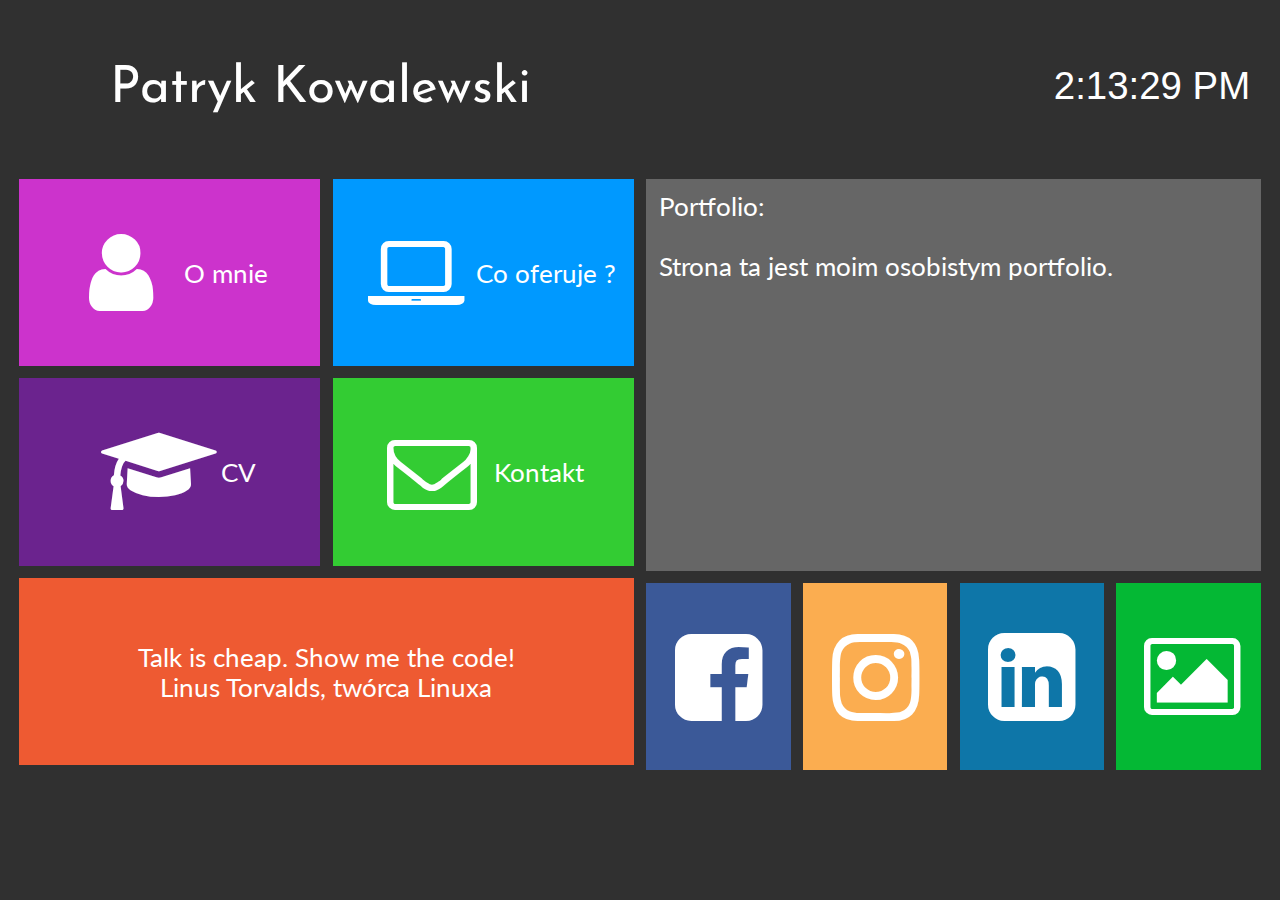
<file: index.html>
﻿<!DOCTYPE HTML>
<html lang="pl">
<head>
	<meta charset="utf-8" />
	<meta http-equiv="X-UA-Compatible" content="IE=edge,chrome=1" />
	
	<title>Patryk Kowalewski</title>
	
	<link rel="Shortcut icon" href="v.png" />
	
</head>

<body>
<link rel="stylesheet" href="css/style.css" type="text/css" />
<link href='https://fonts.googleapis.com/css?family=Josefin+Sans|Lato' rel='stylesheet' type='text/css'>
<link rel="stylesheet" href="css/fontello.css" type="text/css" />


<div id="container">


<div class="glowa">

<a href="index.html">
	<div id="logo">Patryk Kowalewski</div>
</a>
	<div id="czas">
	
			<script type="text/javascript">
		function getTime()
		{
			return (new Date()).toLocaleTimeString();
		}
		
		document.getElementById('czas').innerHTML = getTime();
		 
		setInterval(function() {
		 
			document.getElementById('czas').innerHTML = getTime();
			 
		}, 1000);
		</script>
	</div>
	<div class="clear:both;"></div>
</div>

<div class="square1">

<a href="omnie.html">
	<div class="tile1">
		<i class="icon-user"></i>
		<div class="tekst1">O mnie&ensp;</div>
	</div>
</a>	

<a href="oferta.html">
	<div class="tile2">
		<i class="icon-laptop"></i>
		<div class="tekst2">Co oferuje ?</div>
	</div>
</a>
	<div class="clear:both;"></div>

<a href="cv.pdf">
	<div class="tile3">		
		<i class="icon-graduation-cap"></i>
		<div class="tekst3">&ensp;CV</div>
	</div>
</a>	

<a href="kontakt.html">	
	<div class="tile4">
		<i class="icon-mail"></i>
		<div class="tekst4">Kontakt&ensp;</div>
	</div>
</a>

	<div class="clear:both;"></div>

	<div class="tile5">
	<div class="opis2">
	Talk is cheap. Show me the code!</br> 
	Linus Torvalds, twórca Linuxa
	</div>
	</div>		
</div>

<div class="square2">

	<div class="tile6">
		<div class="opis2">
	Portfolio:<br/><br/>
	Strona ta jest moim osobistym portfolio.
		</div>
	</div>

	<a href="https://www.facebook.com/vadner44">
	<div class="fb">
		<i class="icon-facebook-squared"></i>
	</div>
	</a>

		<a href="https://www.instagram.com/vadner44/">
	<div class="insta">
		<i class="icon-instagram"></i>
	</div>
	</a>

	<a href="https://www.linkedin.com/in/vadner44/">
	<div class="li">
		<i class="icon-linkedin-squared"></i>
	</div>	
	</a>
	
	<a href="https://imgur.com/a/weEhUNm">
	<div class="portfolio">
		<i class="icon-picture"></i>
	</div>
	</a>
	
	<div class="clear:both;"></div>	
	
</div>


</div>

<div class="stopka"></div>

</body>

</html>
</file>
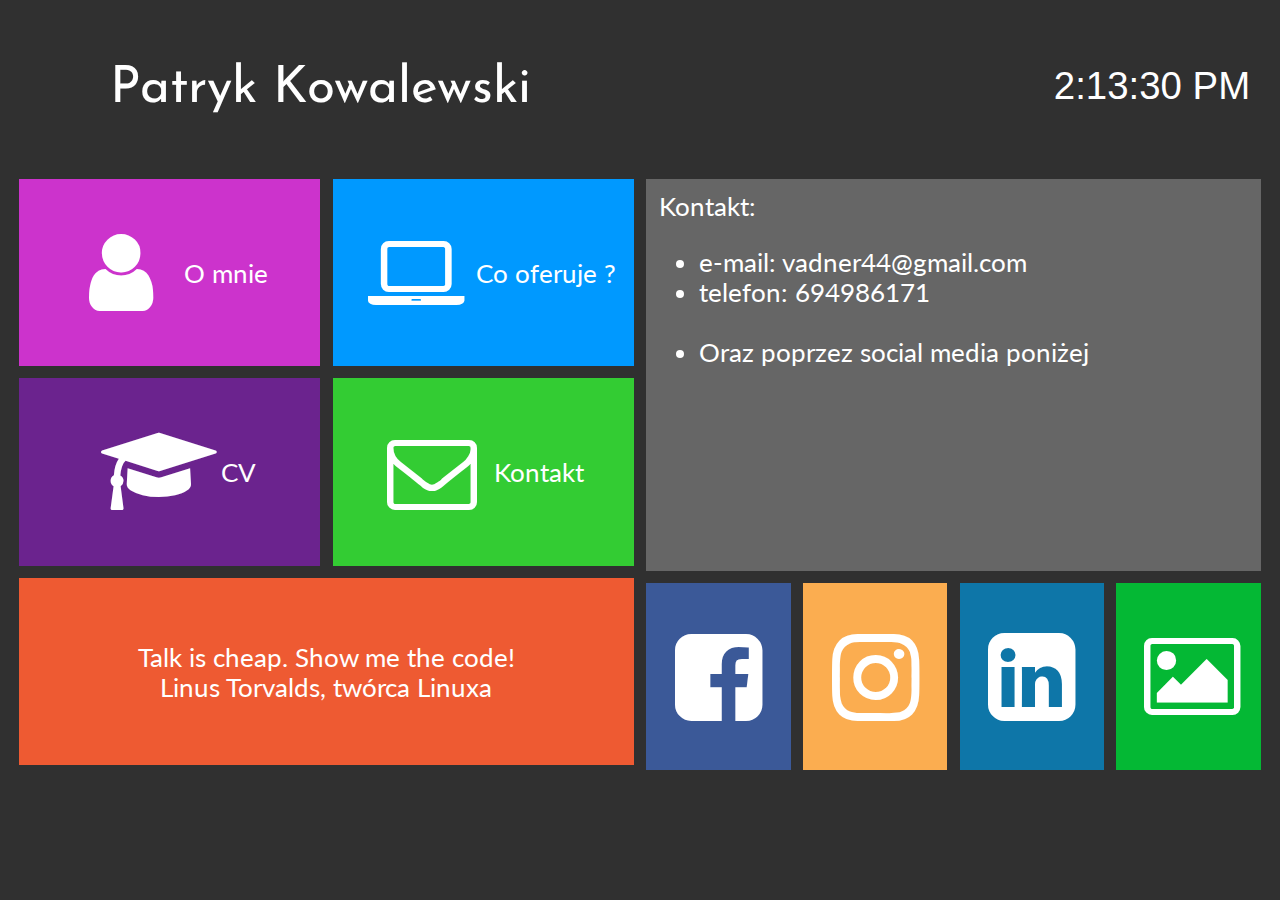
<file: kontakt.html>
﻿<!DOCTYPE HTML>
<html lang="pl">
<head>
	<meta charset="utf-8" />
	<meta http-equiv="X-UA-Compatible" content="IE=edge,chrome=1" />
	
	<title>Patryk Kowalewski</title>
		
	<link rel="Shortcut icon" href="v.png" />

</head>

<body>
<link rel="stylesheet" href="css/style.css" type="text/css" />
<link href='https://fonts.googleapis.com/css?family=Josefin+Sans|Lato' rel='stylesheet' type='text/css'>
<link rel="stylesheet" href="css/fontello.css" type="text/css" />


<div id="container">


<div class="glowa">

<a href="index.html">
	<div id="logo">Patryk Kowalewski</div>
</a>
	<div id="czas">
	
			<script type="text/javascript">
		function getTime()
		{
			return (new Date()).toLocaleTimeString();
		}
		
		document.getElementById('czas').innerHTML = getTime();
		 
		setInterval(function() {
		 
			document.getElementById('czas').innerHTML = getTime();
			 
		}, 1000);
		</script>
	</div>
	<div class="clear:both;"></div>
</div>

<div class="square1">

<a href="omnie.html">
	<div class="tile1">
		<i class="icon-user"></i>
		<div class="tekst1">O mnie&ensp;</div>
	</div>
</a>	

<a href="oferta.html">
	<div class="tile2">
		<i class="icon-laptop"></i>
		<div class="tekst2">Co oferuje ?</div>
	</div>
</a>
	<div class="clear:both;"></div>

<a href="cv.pdf">
	<div class="tile3">		
		<i class="icon-graduation-cap"></i>
		<div class="tekst3">&ensp;CV</div>
	</div>
</a>	

<a href="kontakt.html">	
	<div class="tile4">
		<i class="icon-mail"></i>
		<div class="tekst4">Kontakt&ensp;</div>
	</div>
</a>
	<div class="clear:both;"></div>

	<div class="tile5">
	<div class="opis2">
	Talk is cheap. Show me the code!</br> 
	Linus Torvalds, twórca Linuxa
	</div>
	</div>		
</div>

<div class="square2">

	<div class="tile6">
		<div class="opis2">
			Kontakt:</br>
			<ul>
				<li>e-mail: vadner44@gmail.com</li>
				<li>telefon: 694986171</li>
				<br>
				<li>Oraz poprzez social media poniżej</li>
			</ul>
		</div>
	</div>
	
	<a href="https://www.facebook.com/vadner44">
	<div class="fb">
		<i class="icon-facebook-squared"></i>
	</div>
	</a>

		<a href="https://www.instagram.com/vadner44/">
	<div class="insta">
		<i class="icon-instagram"></i>
	</div>
	</a>

	<a href="https://www.linkedin.com/in/vadner44/">
	<div class="li">
		<i class="icon-linkedin-squared"></i>
	</div>	
	</a>
	
	<a href="https://imgur.com/a/weEhUNm">
	<div class="portfolio">
		<i class="icon-picture"></i>
	</div>
	</a>
	
	<div class="clear:both;"></div>	
	
</div>


</div>

<div class="stopka"></div>

</body>

</html>
</file>
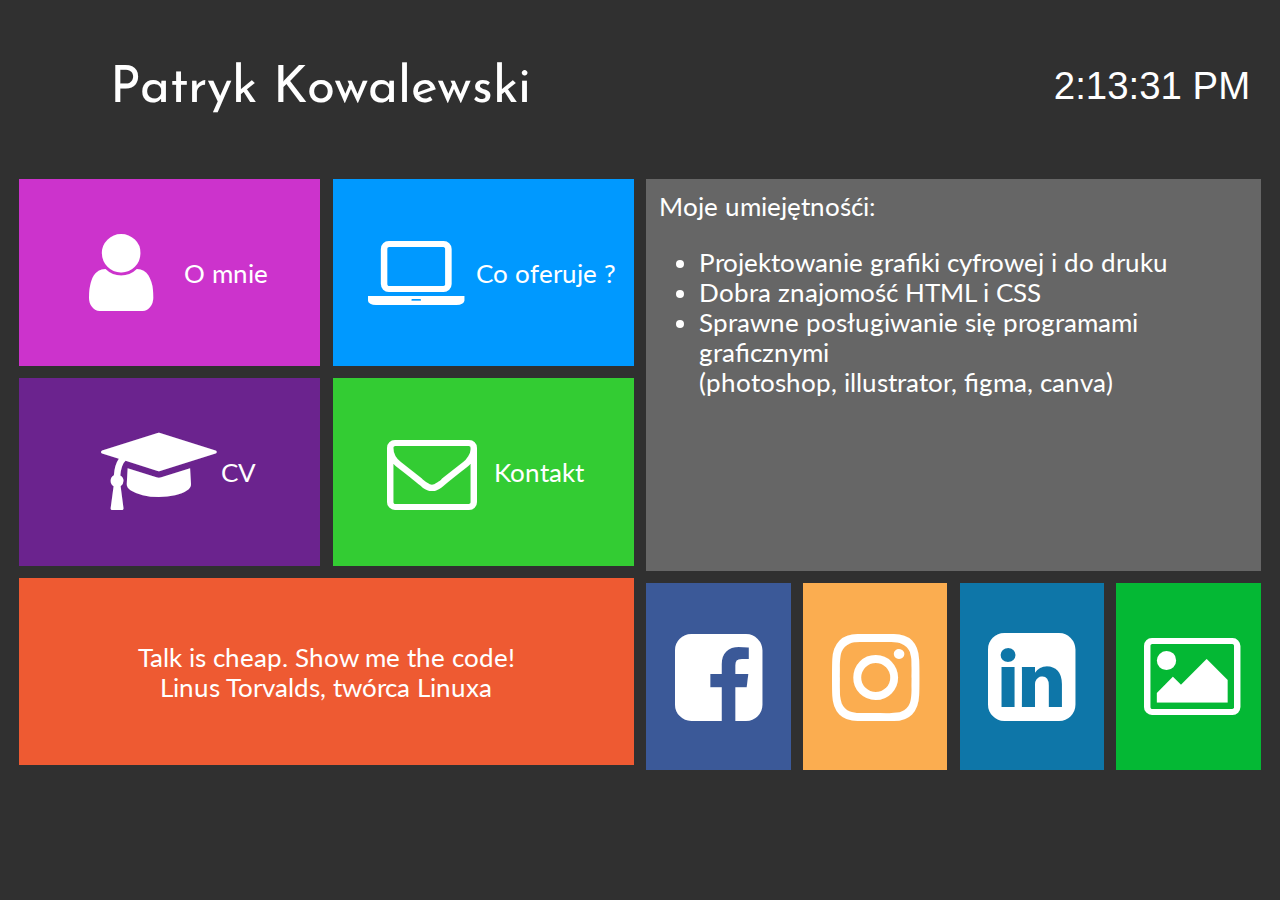
<file: oferta.html>
﻿<!DOCTYPE HTML>
<html lang="pl">
<head>
	<meta charset="utf-8" />
	<meta http-equiv="X-UA-Compatible" content="IE=edge,chrome=1" />
	
	<title>Patryk Kowalewski</title>
		
	<link rel="Shortcut icon" href="v.png" />
	
</head>

<body>
<link rel="stylesheet" href="css/style.css" type="text/css" />
<link href='https://fonts.googleapis.com/css?family=Josefin+Sans|Lato' rel='stylesheet' type='text/css'>
<link rel="stylesheet" href="css/fontello.css" type="text/css" />


<div id="container">


<div class="glowa">

<a href="index.html">
	<div id="logo">Patryk Kowalewski</div>
</a>
	<div id="czas">
	
			<script type="text/javascript">
		function getTime()
		{
			return (new Date()).toLocaleTimeString();
		}
		
		document.getElementById('czas').innerHTML = getTime();
		 
		setInterval(function() {
		 
			document.getElementById('czas').innerHTML = getTime();
			 
		}, 1000);
		</script>
	</div>
	<div class="clear:both;"></div>
</div>

<div class="square1">

<a href="omnie.html">
	<div class="tile1">
		<i class="icon-user"></i>
		<div class="tekst1">O mnie&ensp;</div>
	</div>
</a>	

<a href="oferta.html">
	<div class="tile2">
		<i class="icon-laptop"></i>
		<div class="tekst2">Co oferuje ?</div>
	</div>
</a>
	<div class="clear:both;"></div>

<a href="cv.pdf">
	<div class="tile3">		
		<i class="icon-graduation-cap"></i>
		<div class="tekst3">&ensp;CV</div>
	</div>
</a>	

<a href="kontakt.html">	
	<div class="tile4">
		<i class="icon-mail"></i>
		<div class="tekst4">Kontakt&ensp;</div>
	</div>
</a>

	<div class="clear:both;"></div>

	<div class="tile5">
	<div class="opis2">
	Talk is cheap. Show me the code!</br> 
	Linus Torvalds, twórca Linuxa
	</div>
	</div>		
</div>

<div class="square2">

	<div class="tile6">
		<div class="opis2">
	Moje umiejętnośći:<br/>
	<ul>
	<li>Projektowanie grafiki cyfrowej i do druku</li>
	<li>Dobra znajomość HTML i CSS</li>
	<li>Sprawne posługiwanie się programami graficznymi<br>
	    (photoshop, illustrator, figma, canva)</li>
		
		</div>
	</div>
		
	<a href="https://www.facebook.com/vadner44">
	<div class="fb">
		<i class="icon-facebook-squared"></i>
	</div>
	</a>

		<a href="https://www.instagram.com/vadner44/">
	<div class="insta">
		<i class="icon-instagram"></i>
	</div>
	</a>

	<a href="https://www.linkedin.com/in/vadner44/">
	<div class="li">
		<i class="icon-linkedin-squared"></i>
	</div>	
	</a>
	
	<a href="https://imgur.com/a/weEhUNm">
	<div class="portfolio">
		<i class="icon-picture"></i>
	</div>
	</a>
	
	<div class="clear:both;"></div>	
	
</div>


</div>

<div class="stopka"></div>

</body>

</html>
</file>
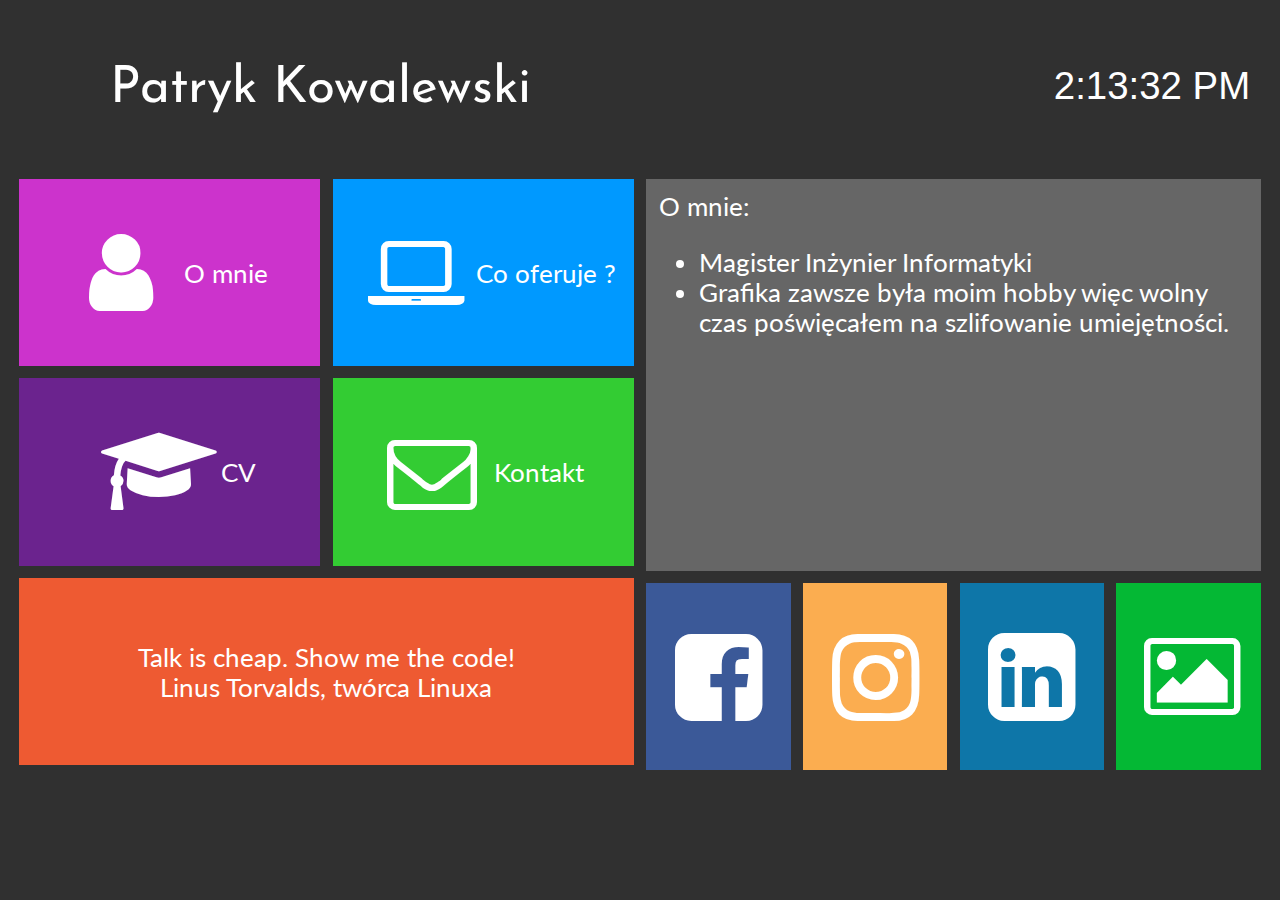
<file: omnie.html>
﻿<!DOCTYPE HTML>
<html lang="pl">
<head>
	<meta charset="utf-8" />
	<meta http-equiv="X-UA-Compatible" content="IE=edge,chrome=1" />
	
	<title>Patryk Kowalewski</title>
		
	<link rel="Shortcut icon" href="v.png" />
	
</head>

<body>
<link rel="stylesheet" href="css/style.css" type="text/css" />
<link href='https://fonts.googleapis.com/css?family=Josefin+Sans|Lato' rel='stylesheet' type='text/css'>
<link rel="stylesheet" href="css/fontello.css" type="text/css" />


<div id="container">


<div class="glowa">

<a href="index.html">
	<div id="logo">Patryk Kowalewski</div>
</a>
	<div id="czas">
	
			<script type="text/javascript">
		function getTime()
		{
			return (new Date()).toLocaleTimeString();
		}
		
		document.getElementById('czas').innerHTML = getTime();
		 
		setInterval(function() {
		 
			document.getElementById('czas').innerHTML = getTime();
			 
		}, 1000);
		</script>
	</div>
	<div class="clear:both;"></div>
</div>

<div class="square1">

<a href="omnie.html">
	<div class="tile1">
		<i class="icon-user"></i>
		<div class="tekst1">O mnie&ensp;</div>
	</div>
</a>	

<a href="oferta.html">
	<div class="tile2">
		<i class="icon-laptop"></i>
		<div class="tekst2">Co oferuje ?</div>
	</div>
</a>
	<div class="clear:both;"></div>

<a href="cv.pdf">
	<div class="tile3">		
		<i class="icon-graduation-cap"></i>
		<div class="tekst3">&ensp;CV</div>
	</div>
</a>	

<a href="kontakt.html">	
	<div class="tile4">
		<i class="icon-mail"></i>
		<div class="tekst4">Kontakt&ensp;</div>
	</div>
</a>
	<div class="clear:both;"></div>

	<div class="tile5">
	<div class="opis2">
	Talk is cheap. Show me the code!</br> 
	Linus Torvalds, twórca Linuxa
	</div>
	</div>		
</div>

<div class="square2">

	<div class="tile6">
		<div class="opis2">
	O mnie:<br/>
	<ul>
	<li>Magister Inżynier Informatyki</li>
	<li>Grafika zawsze była moim hobby więc wolny czas poświęcałem na szlifowanie umiejętności.</li>	
		</div>
	</div>

	<a href="https://www.facebook.com/vadner44">
	<div class="fb">
		<i class="icon-facebook-squared"></i>
	</div>
	</a>

		<a href="https://www.instagram.com/vadner44/">
	<div class="insta">
		<i class="icon-instagram"></i>
	</div>
	</a>

	<a href="https://www.linkedin.com/in/vadner44/">
	<div class="li">
		<i class="icon-linkedin-squared"></i>
	</div>	
	</a>
	
	<a href="https://imgur.com/a/weEhUNm">
	<div class="portfolio">
		<i class="icon-picture"></i>
	</div>
	</a>
	
	<div class="clear:both;"></div>	
	
</div>


</div>

<div class="stopka"></div>

</body>

</html>
</file>
<file: css/style.css>
html, body{
    margin: 0;
    padding: 0;
    min-width: 100%;
    width: 100%;
    max-width: 100%;
    min-height: 100%;
    height: 100%;
    max-height: 100%;
    overflow-x: hidden;
}
body
{
background-color: #303030;
color: #ffffff;
font-family: 'Josefin Sans', sans-serif; font-size: 20px;
font-family: 'Lato', sans-serif; font-size: 20px;
}


#container
{
	width: 100vw;
	height: 65%;
	
}



.glowa
{	width: 100vw;
	text-align: center;
	float: left;
	margin: 5%;
}


@media screen and (min-width: 1000px) {
.square1
{
	margin-left: 1.5%;
	float: left;
	width: 48%;
	height: 100%;

}

.square2
{
	margin-left: 1%;
	margin-right:1%;
	float: left;
	width:48%;
	height: 100%;
}

.opis1
{
font-size: 3vw; 
}

.opis2
{
margin: 2%;
font-size: 2vw; 
}

.tekst1
{
	
	font-size: 2vw; 

}

.tekst2
{
	
	font-size: 2vw; 

}

.tekst3
{
	
	font-size: 2vw; 

}

.tekst4
{
	
	font-size: 2vw; 

}
}


@media screen and (max-width: 1000px) {
	
#container
{
	width: 100vw;
	height: 99vw;
	
}
	
.square1
{
	margin-left: 1.5%;
	margin-bottom: 2%;
	width: 97%;
	height: 85%;

}

.square2
{
	margin-left: 1.5%;
	margin-right:1%;
	margin-top: 2%;
	width:97%;
	height: 75%;

}
.tile5
{
	margin-top: 2%;
	margin-bottom: 2%;
	width: 100%;
	background-color: #ee5a32;
	text-align: center;
	float: left;
	display: flex;
	justify-content: center;
	align-items: center;
}

.opis1
{
font-size: 50px; 
}

.opis2
{
margin: 2%;
font-size: 45px;
}

.tekst1
{
	
	font-size: 50px; 

}

.tekst2
{
	
	font-size: 50px; 

}

.tekst3
{
	
	font-size: 50px; 

}

.tekst4
{
	
	font-size: 50px; 

}

}



#logo
{
  float: left;
  font-family: 'Josefin Sans', sans-serif;
  font-size: 4vw;
  width: 40%;
}

#czas
{ 
	float: right;
	font-family: 'Jpsefin Sans', sans-serif;
	font-size: 3vw;
	width: 30%;
}

.tile1
{
	margin-right: 1%;
	margin-bottom: 2%;
	width: 49%;
	height:32%;
	background-color: #cc33cc;
	float: left;
	text-align: center;
	display: flex;
	justify-content: center;
	align-items: center;
}

.tile1:hover
{
	background-color: #cc99ff;
}


.tile2
{
	margin-left: 1%;
	margin-bottom: 2%;
	width: 49%;
	height:32%;
	background-color: #0099ff;
	text-align: center;
	float: left;
	display: flex;
	justify-content: center;
	align-items: center;	
}

.tile2:hover
{
	background-color: #33ccff;
}

.tile3
{
	margin-right: 1%;
	width: 49%;
	height:32%;
	background-color: #6b238E;
	text-align: center;
	float: left;
	display: flex;
	justify-content: center;
	align-items: center;
}

.tile3:hover
{
	background-color: #9932CD;
}

.tile4
{
	margin-left: 1%;
	width: 49%;
	height:32%;
	background-color: #33cc33;
	text-align: center;
	float: left;
	display: flex;
	justify-content: center;
	align-items: center;	
}

.tile4:hover
{
	background-color: #66ff66;
}

.tile5
{
	margin-top: 2%;
	width: 100%;
	height:32%;
	background-color: #ee5a32;
	text-align: center;
	float: left;
	display: flex;
	justify-content: center;
	align-items: center;
	
	
}

.tile5:hover
{
	background-color: #ff9966;
}

.tile6
{
	float: left;
	width: 100%;
	height: 67%;
	background-color: #666666;
	margin-bottom: 2%;

}

.tile6:hover
{
	background-color: #bbbbbb;
}


.fb
{
	margin-right: 2%;
	width: 23.5%;
	height:32%;
	background-color: #3b5998;
	float: left;
	display: flex;
	justify-content: center;
	align-items: center;
}

.fb:hover
{
	background-color: #8b9dc3;
}

.li
{
	margin-right: 2%;
	width: 23.5%;
	height:32%;
	background-color: #0e76a8;
	float: left;
	display: flex;
	justify-content: center;
	align-items: center;	
}

.li:hover
{
	background-color: #1293d2;
}

.insta
{
	margin-right: 2%;
	width: 23.5%;
	height:32%;
	background-color: #fbad50;
	float: left;
	display: flex;
	justify-content: center;
	align-items: center;
}

.insta:hover
{
	background-color: #fccc63;
}

.portfolio
{
	width: 23.5%;
	height:32%;
	background-color: #04b834;
	float: left;
	display: flex;
	justify-content: center;
	align-items: center;
}

.portfolio:hover
{
	background-color: #02d93b;
}


a 
{
color: #FFFFFF;
}






.icon-facebook-squared:before
{
	font-size: 8vw; 
}

.icon-instagram:before 
{
	font-size: 8vw; 
}

.icon-linkedin-squared:before
{
	font-size: 8vw;
}

.icon-picture:before
{
	font-size: 7vw;
}

.icon-user:before
{
	font-size: 7vw; 
}

.icon-laptop:before 
{
	font-size: 7vw; 
}

.icon-mail:before 
{
	font-size: 7vw; 
}

.icon-graduation-cap:before 
{
	font-size: 7vw; 
}
</file>
<file: css/fontello.css>
@font-face {
  font-family: 'fontello';
  src: url('../font/fontello.eot?71714074');
  src: url('../font/fontello.eot?71714074#iefix') format('embedded-opentype'),
       url('../font/fontello.woff2?71714074') format('woff2'),
       url('../font/fontello.woff?71714074') format('woff'),
       url('../font/fontello.ttf?71714074') format('truetype'),
       url('../font/fontello.svg?71714074#fontello') format('svg');
  font-weight: normal;
  font-style: normal;
}
/* Chrome hack: SVG is rendered more smooth in Windozze. 100% magic, uncomment if you need it. */
/* Note, that will break hinting! In other OS-es font will be not as sharp as it could be */
/*
@media screen and (-webkit-min-device-pixel-ratio:0) {
  @font-face {
    font-family: 'fontello';
    src: url('../font/fontello.svg?71714074#fontello') format('svg');
  }
}
*/
[class^="icon-"]:before, [class*=" icon-"]:before {
  font-family: "fontello";
  font-style: normal;
  font-weight: normal;
  speak: never;

  display: inline-block;
  text-decoration: inherit;
  width: 1em;
  margin-right: .2em;
  text-align: center;
  /* opacity: .8; */

  /* For safety - reset parent styles, that can break glyph codes*/
  font-variant: normal;
  text-transform: none;

  /* fix buttons height, for twitter bootstrap */
  line-height: 1em;

  /* Animation center compensation - margins should be symmetric */
  /* remove if not needed */
  margin-left: .2em;

  /* you can be more comfortable with increased icons size */
  /* font-size: 120%; */

  /* Font smoothing. That was taken from TWBS */
  -webkit-font-smoothing: antialiased;
  -moz-osx-font-smoothing: grayscale;

  /* Uncomment for 3D effect */
  /* text-shadow: 1px 1px 1px rgba(127, 127, 127, 0.3); */
}

.icon-mail:before { content: '\e800'; } /* '' */
.icon-user:before { content: '\e802'; } /* '' */
.icon-picture:before { content: '\e803'; } /* '' */
.icon-laptop:before { content: '\f109'; } /* '' */
.icon-instagram:before { content: '\f16d'; } /* '' */
.icon-graduation-cap:before { content: '\f19d'; } /* '' */
.icon-facebook-squared:before { content: '\f308'; } /* '' */
.icon-linkedin-squared:before { content: '\f30c'; } /* '' */
</file>
